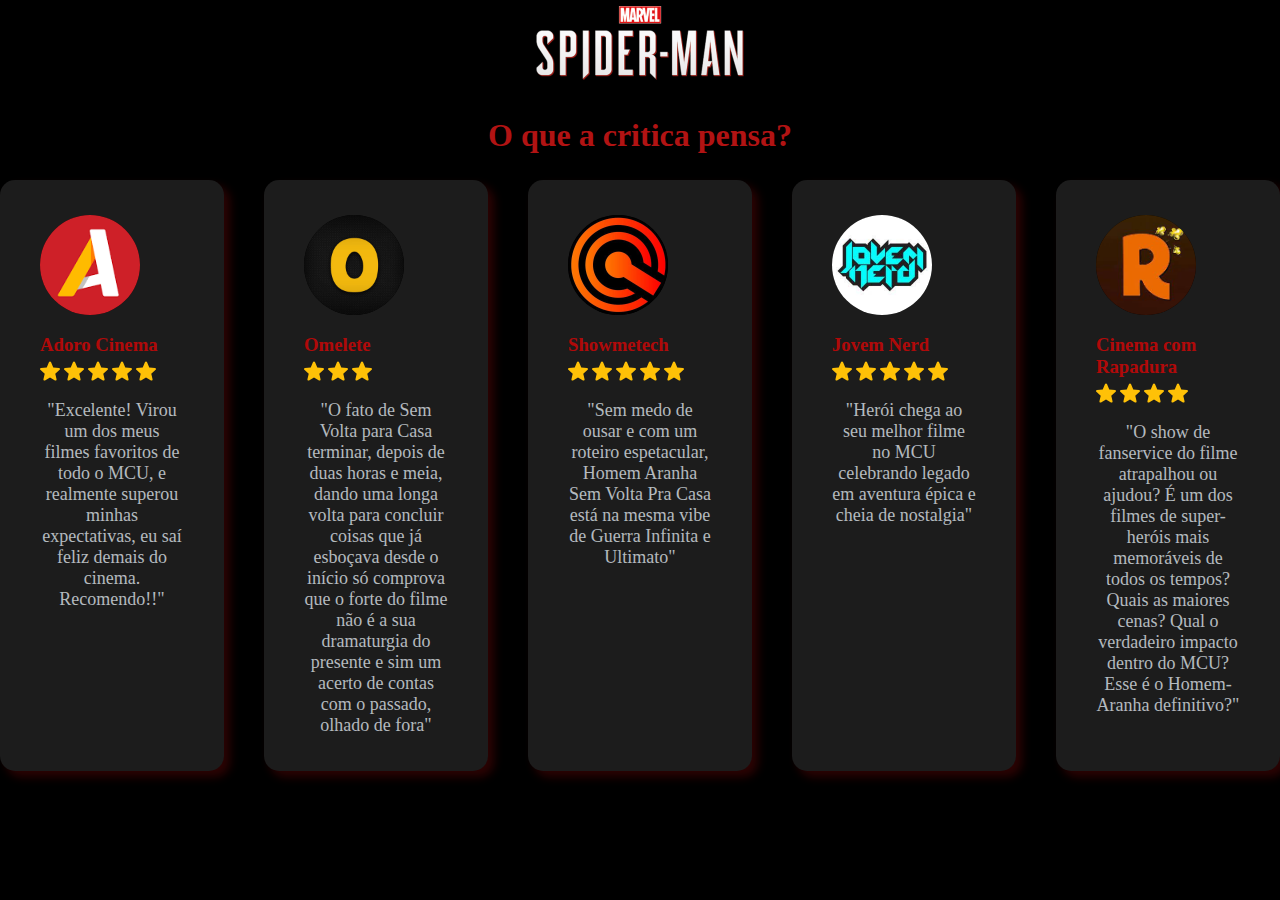
<file: comentarios.html>
<!DOCTYPE html>
<html lang="en">
<head>
    <meta charset="UTF-8">
    <meta name="viewport" content="width=device-width, initial-scale=1.0">
    <title>Comentários</title>
    <link rel="stylesheet" href="./comentario.css" />
</head>
<header>
    <a href="./index.html">
        <img src="./spider-man_spider-man.png"/>
    </a>
</header>
<body>
    <h1>O que a critica pensa?</h1>

    <section class="cards">
        <div class="card">
            <img class="user" src="./adoro-cinema.png" alt="">
            <h3>Adoro Cinema</h3>
            <div class="stars">
                <img class="star" src="./media/star.svg" alt="">
                <img class="star" src="./media/star.svg" alt="">
                <img class="star" src="./media/star.svg" alt="">
                <img class="star" src="./media/star.svg" alt="">
                <img class="star" src="./media/star.svg" alt="">
            </div>
            <p>"Excelente! Virou um dos meus filmes favoritos de todo o MCU, e realmente superou minhas expectativas, eu saí feliz demais do cinema. Recomendo!!"</p>

        </div>

        <div class="card">
            <img class="user" src="./omelete.jpg" alt="">
            <h3>Omelete</h3>
            <div class="stars">
                <img class="star" src="./media/star.svg" alt="">
                <img class="star" src="./media/star.svg" alt="">
                <img class="star" src="./media/star.svg" alt="">
            </div>
            <p>"O fato de Sem Volta para Casa terminar, depois de duas horas e meia, dando uma longa volta para concluir coisas que já esboçava desde o início só comprova que o forte do filme não é a sua dramaturgia do presente e sim um acerto de contas com o passado, olhado de fora"</p>

        </div>

        <div class="card">
            <img class="user" src="./showmetech.jpg" alt="">
            <h3>Showmetech</h3>
            <div class="stars">
                <img class="star" src="./media/star.svg" alt="">
                <img class="star" src="./media/star.svg" alt="">
                <img class="star" src="./media/star.svg" alt="">
                <img class="star" src="./media/star.svg" alt="">
                <img class="star" src="./media/star.svg" alt="">
            </div>
            <p>"Sem medo de ousar e com um roteiro espetacular, Homem Aranha Sem Volta Pra Casa está na mesma vibe de Guerra Infinita e Ultimato"</p>

        </div>

        <div class="card">
            <img class="user" src="./jovem-nerd.jpg" alt="">
            <h3>Jovem Nerd</h3>
            <div class="stars">
                <img class="star" src="./media/star.svg" alt="">
                <img class="star" src="./media/star.svg" alt="">
                <img class="star" src="./media/star.svg" alt="">
                <img class="star" src="./media/star.svg" alt="">
                <img class="star" src="./media/star.svg" alt="">
            </div>
            <p>"Herói chega ao seu melhor filme no MCU celebrando legado em aventura épica e cheia de nostalgia"</p>

        </div>

        <div class="card">
            <img class="user" src="./rapadura.jpg" alt="">
            <h3>Cinema com Rapadura</h3>
            <div class="stars">
                <img class="star" src="./media/star.svg" alt="">
                <img class="star" src="./media/star.svg" alt="">
                <img class="star" src="./media/star.svg" alt="">
                <img class="star" src="./media/star.svg" alt="">
            </div>
            <p>"O show de fanservice do filme atrapalhou ou ajudou? É um dos filmes de super-heróis mais memoráveis de todos os tempos? Quais as maiores cenas? Qual o verdadeiro impacto dentro do MCU? Esse é o Homem-Aranha definitivo?"</p>

        </div>

        
    </section>
</body>
</html>
</file>
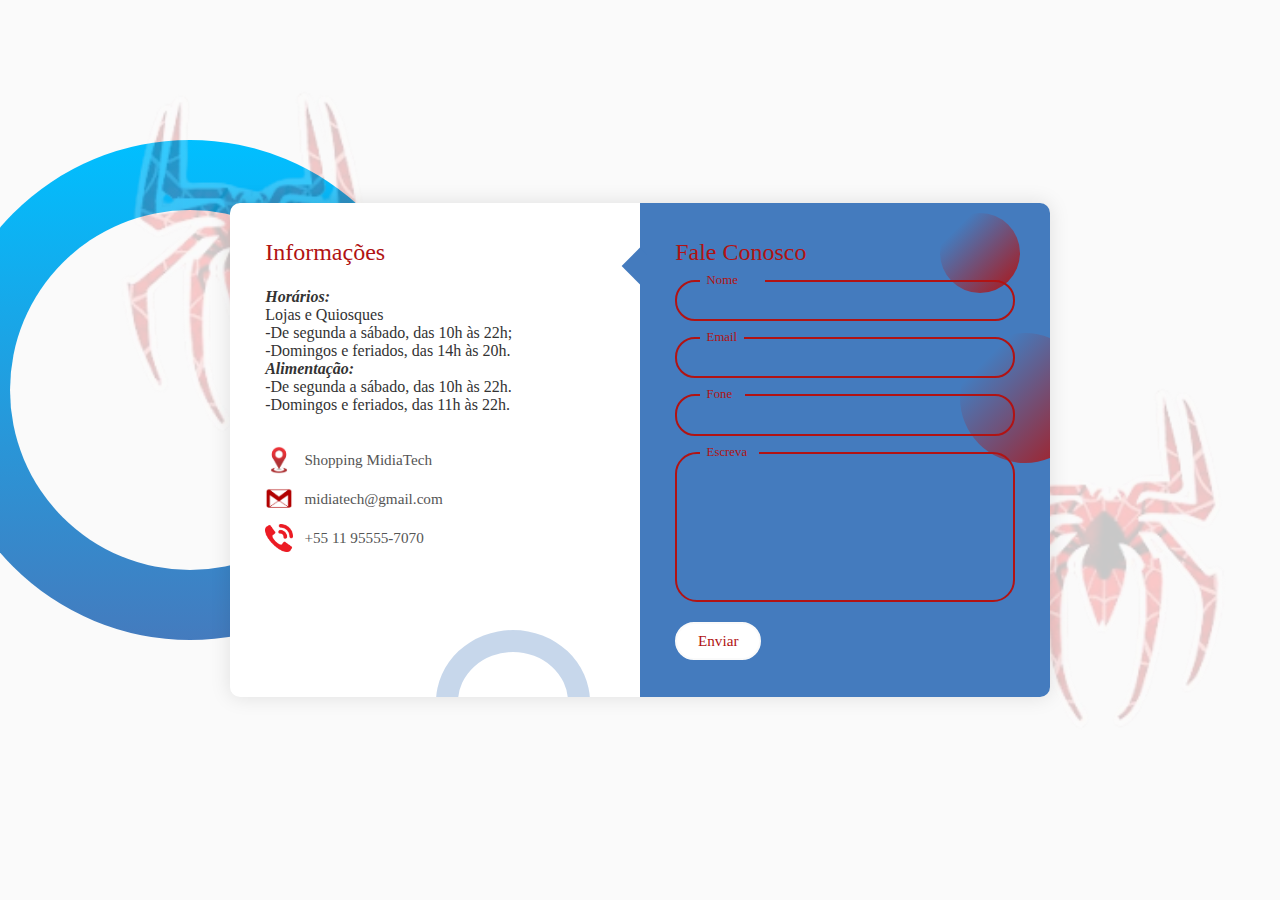
<file: contato.html>
<!DOCTYPE html>
<html lang="en">
<head>
    <meta charset="UTF-8">
    <meta name="viewport" content="width=device-width, initial-scale=1.0">
    <title>Contatos</title>
    <link rel="stylesheet" href="./contato.css" />
</head>
<body>
    <div class="container">
        <span class="big-circle"></span>
        <img src="./media/images-removebg-preview.png" class="square" alt="" />
        <img src="./media/images-removebg-preview.png" class="square-two    " alt="" />
        <div class="form">
            <div class="contact-info"> 
                <h3 class="title">Informações</h3>
                <p class="text">
                    <i><b>Horários:</i></b></i><br>
                    Lojas e Quiosques<br>
                    -De segunda a sábado, das 10h às 22h;<br>
                    -Domingos e feriados, das 14h às 20h.<br>

                    <i><b>Alimentação:</i></b></i><br>
                    -De segunda a sábado, das 10h às 22h.<br>
                    -Domingos e feriados, das 11h às 22h.
                </p>

                <div class="info">
                    <div class="information">
                        <img src="./media/localizacao.png" class="icon" alt="">
                        <p>Shopping MidiaTech</p>
                    </div>
                    <div class="information">
                        <img src="./media/email.png" class="icon" alt="">
                        <p>midiatech@gmail.com</p>
                    </div>
                    <div class="information">
                        <img src="./media/telefone.png" class="icon" alt="">
                        <p>+55 11 95555-7070</p>
                    </div>
                </div>


            </div>
                <div class="contact-form">
                    <span class="circle one"></span>
                    <span class="circle two"></span>

                <form action="index.html" autocomplete="off">
                    <h3 class="title">Fale Conosco</h3>
                    <div class="input-container focus">
                        <input type="text" name="name" class="input" />
                        <label for="">Nome</label>
                        <span>Username</span>
                    </div>
                    <div class="input-container focus">
                        <input type="email" name="email" class="input" />
                        <label for="">Email</label>
                        <span>Email</span>
                    </div>
                    <div class="input-container focus">
                        <input type="tel" name="phone" class="input" />
                        <label for="">Fone</label>
                        <span>Phone</span>
                    </div>
                    <div class="input-container focus textarea">
                        <textarea name="message" class="input"></textarea>
                        <label for="">Escreva</label>
                        <span>Mensage</span>
                    </div>
                   
                    <input type="submit" value="Enviar" class="btn" />
                </form>
            </div>
        </div>
    </div>
</body>
</html>
</file>
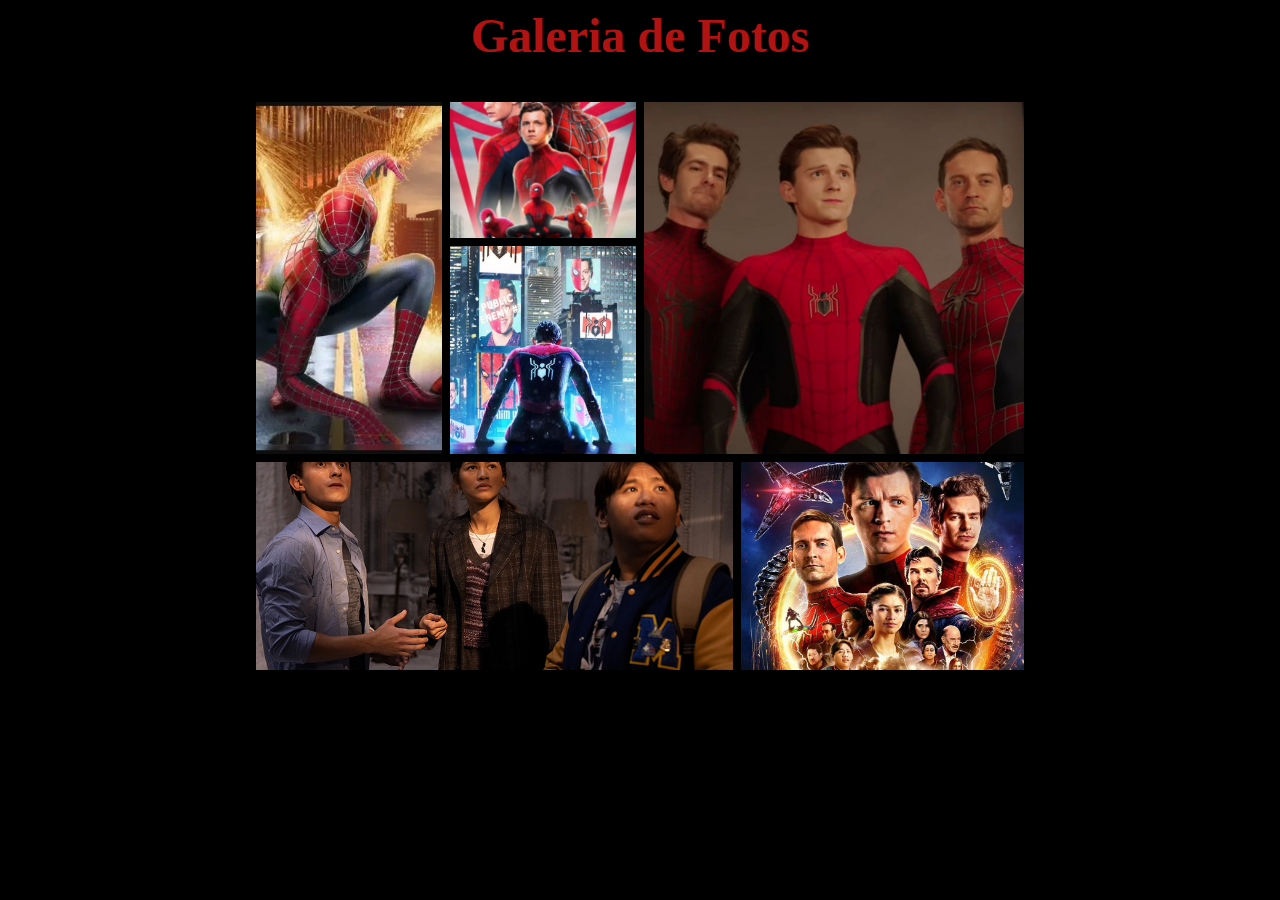
<file: fotos.html>
<!DOCTYPE html>
<html lang="en">
<head>
    <meta charset="UTF-8">
    <meta name="viewport" content="width=device-width, initial-scale=1.0">
    <title>Fotos reais</title>
    <link rel="stylesheet" href="./foto.css" />
</head>

<header>
    <a href="./index.html"> <h1> Galeria de Fotos </h1> </a>
</header>

<body>

    <main class="principal">
        <section class="galeria">
            <figure class="itemGaleria item01">
                <img class="imgGaleria" src="./media/2.jpg"/>
            </figure>
            <figure class="itemGaleria item02">
                <img class="imgGaleria" src="./media/277130_background.jpg"/>
            </figure>
            <figure class="itemGaleria item03">
                <img class="imgGaleria" src="./media/andrew_garfield_tom_holland_e_tobey_maguire_em_homem-aranha_sem_volta_para_casa_foto_reproducao__twitter__marvel__sony.jpg"/>
            </figure>
            <figure class="itemGaleria item04">
                <img class="imgGaleria" src="./media/homem-aranha-sem-volta-para-casa-1.jpg"/>
            </figure>
            <figure class="itemGaleria item05">
                <img class="imgGaleria" src="./media/Revelado-trailer-de-Homem-Aranha-Sem-Volta-Para-Casa.png"/>
            </figure>
            <figure class="itemGaleria item06">
                <img class="imgGaleria" src="./media/spider-man_sem_volta_para_casa.jpg"/>
            </figure>
           
        </section>
    </main>

</body>
</html>
</file>
<file: comentario.css>
* {
    margin: 0;
    padding: 0;
    background-color: black;
    list-style: none;
    text-decoration: none;
}

header {
    height: 90px;
    display: flex;
    justify-content: center;
    align-items: center;
}

h1 {
    width: 100%;
    height: 90px;
    display: flex;
    justify-content: center;
    align-items: center;
    color: #B11313;;
} 

h3 {
    background-color: #1C1C1C;
}

.stars {
    background-color: #1C1C1C;
}

.star {
    width: 20px;
    background-color: #1C1C1C;
}


.cards{
    display: grid;
    grid-template-columns: repeat(5, 1fr);
    max-width: 1650px;
    margin: 0 auto;
    grid-gap: 40px;
}

.card{
    background-color: #1C1C1C;
    flex-direction: column;
    align-items: center;
    padding: 35px 40px;
    box-shadow: 6px 6px 10px rgb(44, 3, 3);
    border-radius: 15px;
}

.card .user {
    width: 100px;
    height: 100px;
    border-radius: 50%;
    margin-bottom: 15px;
}

.card h3{
    font-family: 'Times New Roman', Times, serif;
    margin-bottom: 5px;
    color: rgba(255, 0, 0, 0.678);
}

.star {
    width: 20px;
}

p{
    margin-top: 15px;
    text-align: center;
    font-family: 'Times New Roman', Times, serif;
    font-size: 18px;
    color: rgba(240, 248, 255, 0.726);
    background-color: #1C1C1C;
}

@media(max-width: 768px){
    header {
        display: flex;
        align-items: center;
        margin-top: 50px;
    }

    h1 {
        width: 100%;
        display: flex;
        align-items: center;
        margin-top: 5%;   
    }

    .cards {
        grid-template-columns: 1fr;
        margin-top: 30px;
    }

}
</file>
<file: contato.css>
* {
    margin: 0;
    padding: 0;
    box-sizing: border-box;
}

body,
input,
textarea {
    font-family: 'Times New Roman', Times, serif;
}

.container {
    position: relative;
    width: 100%;
    min-height: 100vh;
    padding: 2rem;
    background-color: #fafafa;
    overflow: hidden;
    display: flex;
    align-items: center;
    justify-content: center;
}

.form {
    width: 100%;
    max-width: 820px;
    background-color: #fff;
    border-radius: 10px;
    box-shadow: 0 0 20px 1px rgba(0, 0, 0, 0.1);
    z-index: 1000;
    overflow: hidden;
    display: grid;
    grid-template-columns: repeat(2, 1fr);
}

.contact-form {
    background-color: #447BBE;
    position: relative;
}

.circle {
    border-radius: 50%;
    background: linear-gradient(135deg, transparent 20%, #B11313);
    position: absolute;
}

.circle.one {
    width: 130px;
    height: 130px;
    top: 130px;
    right: -40px;
}

.circle.two {
    width: 80px;
    height: 80px;
    top: 10px;
    right: 30px;
}

.contact-form::before {
    content: "";
    position: absolute;
    width: 26px;
    height: 26px;
    background-color: #447BBE;
    transform: rotate(45deg);
    top: 50px;
    left: -13px;
}

form {
    padding: 2.3rem 2.2rem;
    z-index: 10;
    overflow: hidden;
    position: relative;
}

.title {
    color: #B11313;
    font-weight: 500;
    font-size: 1.5rem;
    line-height: 1;
    margin-bottom: 0.7rem;
}

.input-container {
    position: relative;
    margin: 1rem 0;
}

.input {
    width: 100%;
    outline: none;
    border: 2px solid #B11313;
    background: none;
    padding: 0.6rem 1.2rem;
    color: #B11313;
    font-weight: 500;
    font-size: 0.95rem;
    letter-spacing: 0.5px;
    border-radius: 20px;
    transition: 0.3s;
}

textarea.input{
    padding: 0.8rem 1.2rem;
    min-height: 150px;
    border-radius: 22px;
    resize: none;
    overflow-y: auto;
}

.input-container label {
    position: absolute;
    top: 50%;
    left: 15px;
    transform: translateY(-50%);
    padding: 0 0.4rem;
    color: #B11313;
    font-size: 0.9rem;
    font-weight: 400;
    pointer-events: none;
    z-index: 1000;
    transition: 0.5s;
}

.input-container.textarea label {
    top: 1rem;
    transform: translateY(0);
}

.btn {
    padding: 0.6rem 1.3rem;
    background-color: #fff;
    border: 2px solid #fafafa;
    font-size: 0.95rem;
    color: #B11313;
    line-height: 1;
    border-radius: 25px;
    outline: none;
    cursor: pointer;
    transition: 0.3s;
    margin: 0;
    
}

.btn:hover {
    background-color: transparent;
    color: #fff;
}

.input-container span {
    position: absolute;
    top: 0;
    left: 25px;
    transform: translateY(-50%);
    font-size: 0.8rem;
    padding: 0 0.4rem;
    color: transparent;
    pointer-events: none;
    z-index: 500;
}

.input-container span::before,
.input-container span::after {
    content: "";
    position: absolute;
    width: 10%;
    opacity: 0;
    transition: 0.3s; 
    height: 5px;
    background-color: #447BBE;
    top: 50%;
    transform: translateY(-50%);
}

.input-container span::before {
    left: 50%;
}

.input-container span::after {
    right: 50%;
}

.input-container.focus label {
    top: 0;
    transform: translateY(-50%);
    left: 25px;
    font-size: 0.8rem;
}

.input-container span::before,
.input-container span::after {
    width: 50%;
    opacity: 1;
}

.icon{
    width: 28px;
}

.contact-info {
    padding: 2.3rem 2.2rem;
    position: relative;
}

.contact-info .title {
    color: #B11313;
}

.text {
    color: #333;
    margin: 1.5rem 0 2rem 0;
}

.information {
    display: flex;
    color: #555;
    margin: 0.7rem 0;
    align-items: center;
    font-size: 0.95rem;
}

.icon{
    width: 28px;
    margin-right: 0.7rem;
}

.contact-info:before {
    content: "";
    position: absolute;
    width: 110px;
    height: 100px;
    border: 22px solid #447BBE;
    border-radius: 50%;
    bottom: -77px;
    right: 50px;
    opacity: 0.3;
} 

.big-circle {
    position: absolute;
    width: 500px;
    height: 500px;
    border-radius: 50%;
    background: linear-gradient(to bottom, #00BFFF, #447BBE);
    bottom: 50%;
    right: 50%;
    transform: translate(-40%, 38%);
}

.big-circle:after {
    content: "";
    position: absolute;
    width: 360px;
    height: 360px;
    background-color: #fafafa;
    border-radius: 50%;
    top: calc(50% - 180px);
    left: calc(50% - 180px);
}

.square {
    position: absolute;
    height: 400px;
    top: 2%;
    left: -32%;
    transform: translate(181%, 11%);
    opacity: 0.2;
}

.square-two {
    position: absolute;
    height: 400px;
    top: 35%;
    left: 35%;
    transform: translate(181%, 11%);
    opacity: 0.2;
}

@media (max-width: 768px) {
    .form {
        grid-template-columns: 1fr;
    }

    .contact-info:before {
        bottom: initial;
        top:  -75px;
        right: 65px;
        transform: scale(0.95);
    }

    .contact-form::before {
        top: -13px;
        left: initial;
        right: 70px;
    }

    .square {
        transform: translate(140%, 43%);
        height: 350px;
    }

    .big-circle {
        bottom: 75%;
        transform: scale(0.9) translate(-40%, 30%);
        right: 50%;
    }
    
    .text {
        margin: 1rem 0 1.5rem;
    }
}
</file>
<file: foto.css>
* {
    margin: 0;
    padding: 0;
    background-color: black;
    list-style: none;
    text-decoration: none;
}

header {
    height: 70px;
    display: flex;
    justify-content: center;
    align-items: center;
}

header h1 {
    font-family: 'Times New Roman', Times, serif;
    font-size: 3rem;
    font-weight: 900;
    color: #B11313;
}

.principal {
    width: 60%;
    margin: 2rem auto;
}

.galeria {
    display: grid;
    grid-template-columns: repeat(8, 1fr);
    grid-template-rows: repeat(8, 5vw);
    gap: 0.5rem;
}

.imgGaleria {
    width: 100%;
    height: 100%;
    object-fit: cover;
    display: block;
}

.itemGaleria {
    overflow: hidden;
}

.item01 {
    grid-column: 1 / span 2;
    grid-row: 1 / span 5;
}

.item02 {
    grid-column: 3 / span 2;
    grid-row: 1 / span 2;
}

.item03 {
    grid-column: 5 / span 4;
    grid-row: 1 / span 5;
}

.item04 {
    grid-column: 3 / span 2;
    grid-row: 3 / span 3;
}

.item05 {
    grid-column: 1 / span 5;
    grid-row: 6 / span 3;
}

.item06 {
    grid-column: 6 / span 3;
    grid-row: 6 / span 3;
}

img {
    transition: 0.5s;
}

img:hover {
    transform: scale(1.2);
}
</file>
